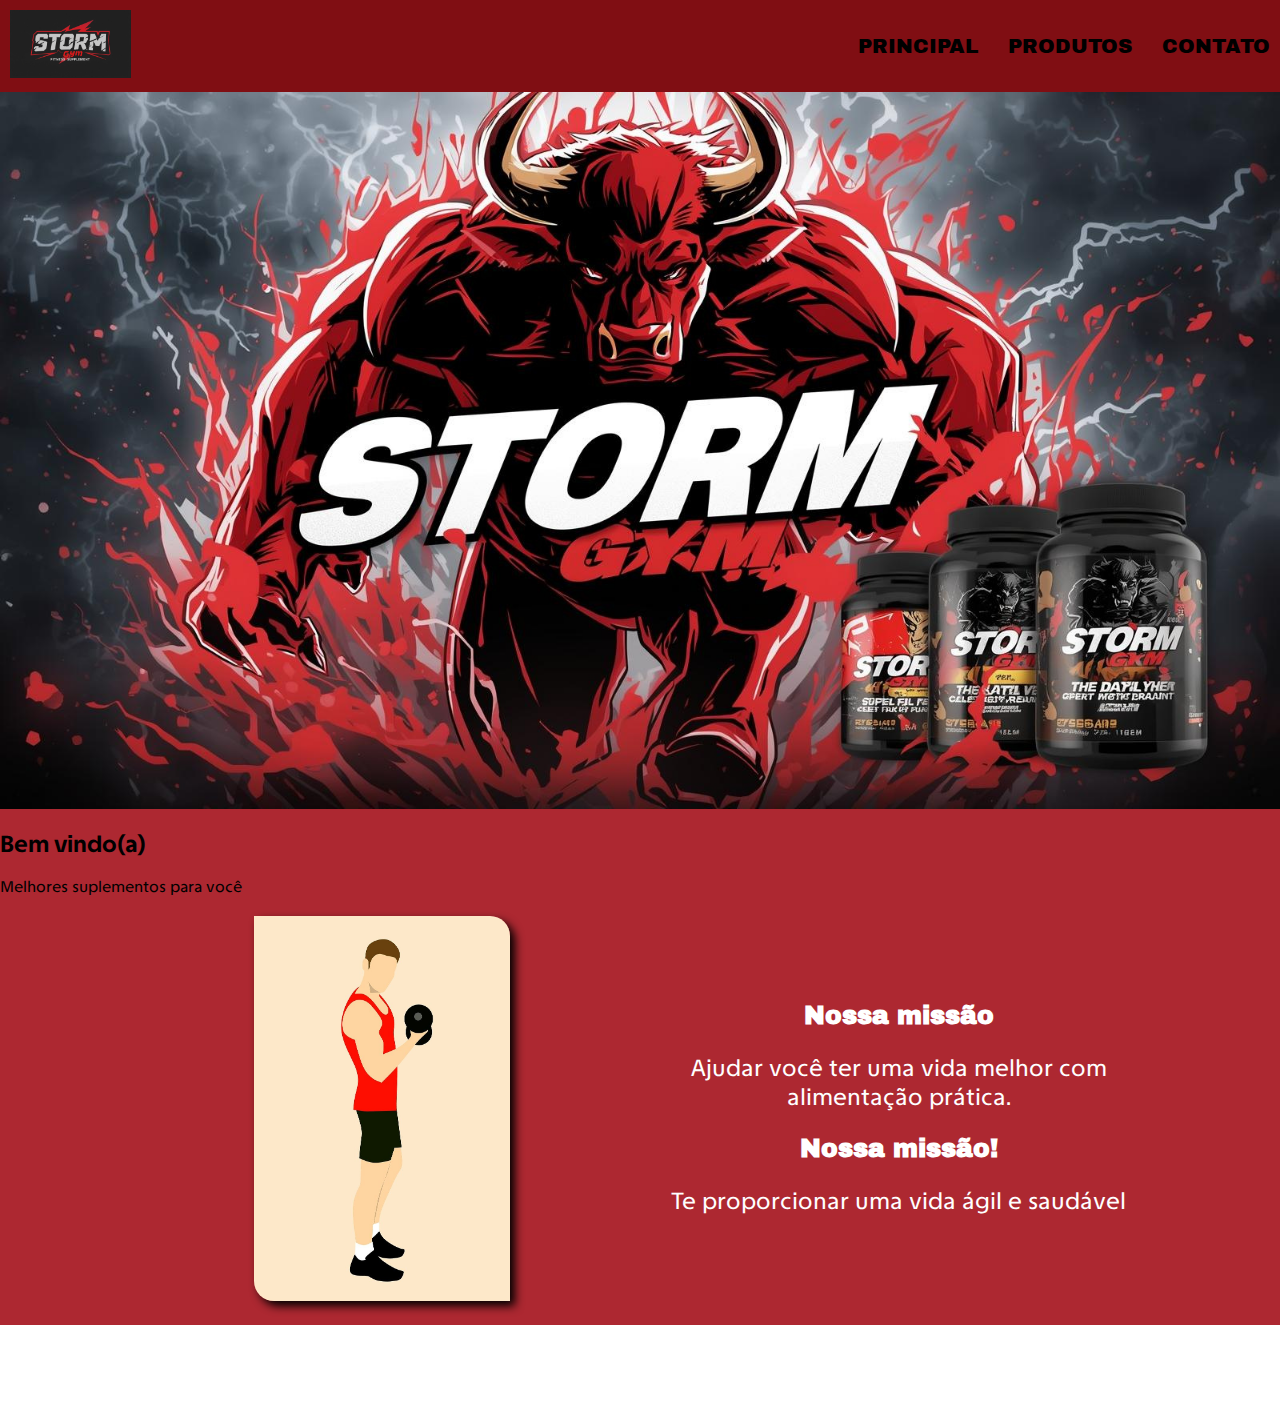
<file: index.html>
<!DOCTYPE html>
<html lang="pt-br">
<head>
    <meta charset="UTF-8">
    <meta http-equiv="X-UA-Compatible" content="IE=edge">
    <meta name="viewport" content="width=device-width, initial-scale=1.0">
    <title>Storm gym</title>
    <link rel="stylesheet" href="style.css">
</head>
<body>
<header>
<div>
    <img class = "img-logo" src="img/logo.png" alt="">
</div>
<div>
    <ul class="menu">
     <a href="index.html">
        <li> Principal </li> </a>
     <a href="produtos.html">
        <li> Produtos </li> </a>
     <a href="">
        <li> Contato </li> </a>
    </ul>
</div>
</header>

 <main>
<section class="capa">
    <img src="img/capa.png" alt="">

</section>

<section class="apresntacao">
<h2> Bem vindo(a)</h2>
<p> Melhores suplementos para você</p>

</section>
<section class="sobre">

    <div class="sobre-img">
        <img src="img/propaganda.jpg" alt="">
    </div>

    <div>
    <h2>Nossa missão</h2>
    <p> Ajudar você ter uma vida melhor com alimentação prática. </p>

    <h2>Nossa missão!</h2>
    <p>Te proporcionar uma vida ágil e saudável</p>
    </div>

</section>
 </main>

 <footer>
    <p>Storm gym - Todos os direitos reservados</p>
 </footer>


</body>
</html>
</file>
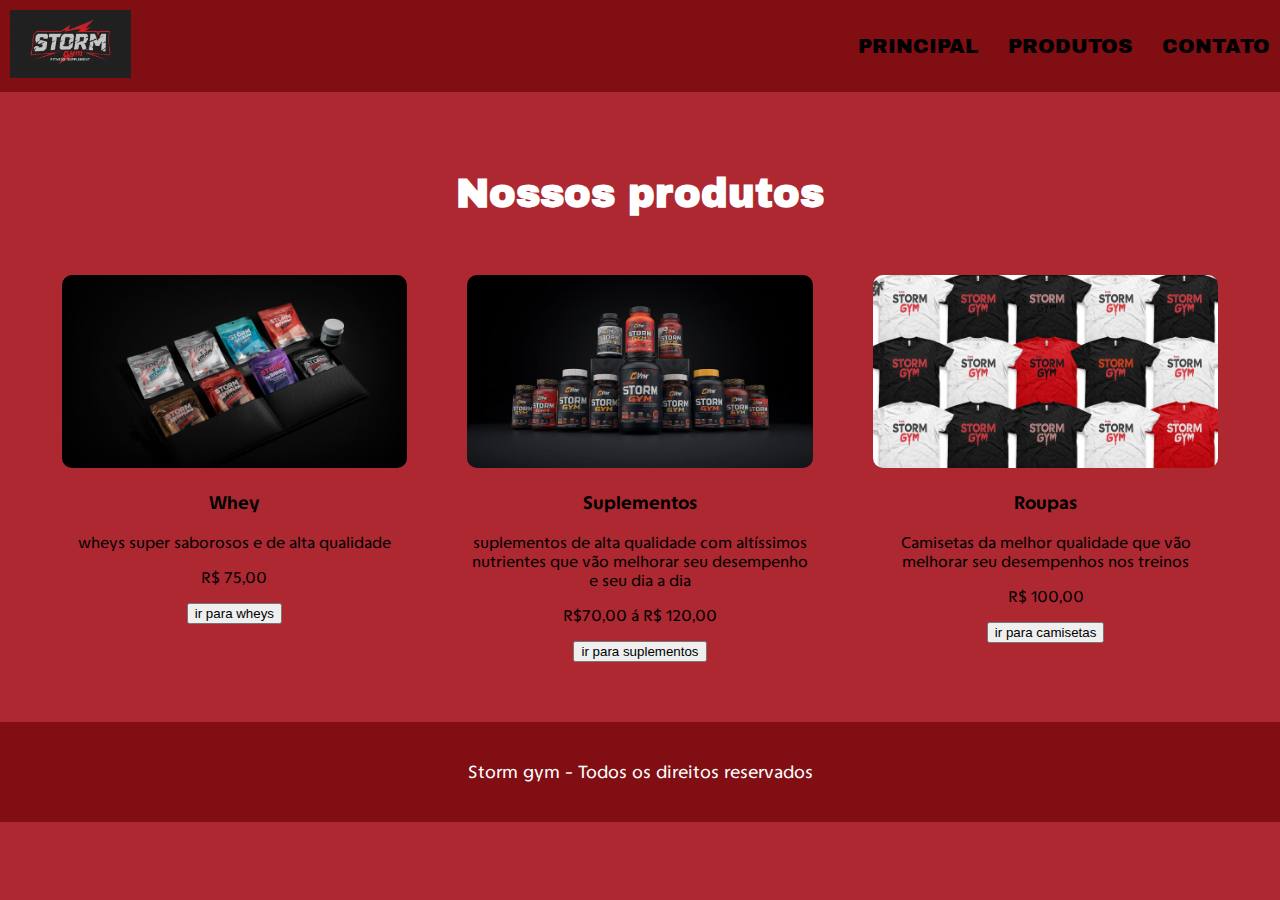
<file: 2025--storm-gym-main/produtos.html>
<!DOCTYPE html>
<html lang="pt-br">

<head>
    <meta charset="UTF-8">
    <meta http-equiv="X-UA-Compatible" content="IE=edge">
    <meta name="viewport" content="width=device-width, initial-scale=1.0">
    <title>Storm gym - produtos</title>
    <link rel="stylesheet" href="style.css">
</head>

<body>
    <header>
        <div>
            <img class="img-logo" src="img/logo.png" alt="">
        </div>
        <div>
            <ul class="menu">
                <a href="index.html">
                    <li> Principal </li>
                </a>
                <a href="produtos.htmls">
                    <li>
                        Produtos </li>
                </a>
                <a href="">
                    <li>
                        Contato </li>
                </a>
            </ul>
        </div>
    </header>
    <main>
        <section class="produtos">
            <h2> Nossos produtos </h2>
            <div class="lista-produtos">
                <div class="produto">
                    <img src="img/whey protein.png" alt="">
                    <h3>Whey</h3>
                    <p> wheys super saborosos e de alta qualidade </p>
                    <p>R$ 75,00</p>
                    <button> ir para wheys </button>
                </div>

                <div class="produto">
                    <img src="img/suplementos.png" alt="">
                    <h3>Suplementos</h3>
                    <p> suplementos de alta qualidade com altíssimos nutrientes que vão melhorar seu desempenho e seu
                        dia a dia </p>
                    <p> R$70,00 á R$ 120,00</p>
                    <button> ir para suplementos </button>
                </div>

                <div class="produto">
                    <img src="img/Roupas.png" alt="">
                    <h3>Roupas</h3>
                    <p> Camisetas da melhor qualidade que vão melhorar seu desempenhos nos treinos </p>
                    <p>R$ 100,00 </p>
                    <button> ir para camisetas </button>
                </div>

            </div>



        </section>

    </main>

    <footer>
        <p>Storm gym - Todos os direitos reservados</p>
    </footer>

</body>

</html>
</file>
<file: style.css>
@import url('https://fonts.googleapis.com/css2?family=Archivo+Black&family=TASA+Explorer:wght@400..800&display=swap');

:root{
--preto: #000000;
--preto-2: #38040eff;
--bordô: #640d14ff;
--escarlate: #800e13ff;
--vermelho: #ad2831ff;
--branco: #ffffffff;
--texto: "TASA Explorer", sans-serif;
--titulo: "Archivo Black", sans-serif;

}

body{
    background-color: var(--vermelho);
    font-family: var(--texto);
    margin: 0;
}

header{
    background-color: var(--escarlate);
    display: flex;
    justify-content: space-around;
    padding: 10px;
    align-items: center;
} 

.img-logo{
    width: 15%;
}

.menu{
    display: flex;
    list-style: none;
    gap: 30px;
    
    font-size: 20px;
    font-family: var(--titulo);
    text-transform: uppercase ;
}

.menu a {
    text-decoration: none;
    color: var(--preto);
}

.menu a:hover{
    color: var(--branco);
    transition: 0.5s;
}

.capa img{
    width: 100%;
    height: auto;
    display: flex;
    justify-content: center;
    align-items: center;
    overflow: hidden;
    }
    
    .capa img{
    width: 100%;
    height: auto;
    display: block;
    object-fit: cover;
    }
    
    .apresentacao{
    font-family: var(--titulo);
    text-align: center;
    margin: 40px 0;
    }

    .apresentacao h2{
        color: var(--branco);
        font-size: 50px;
    }

    .apresentacao p{
        color: var(--preto);
        font-size: 25px;
        font-family: var(--texto);
    }

    .sobre{
        display: flex;
        justify-content: center;
        align-items: center;
        margin: 20px 0;
        gap: 5px;
    }

    .sobre div{
        width: 40%;
        text-align: center;
    }

    .sobre-img img{
        width: 50%;
        border-radius: 0px 20px 0px 20px;
        box-shadow: 5px 5px 10px #000000 ;
    }

    .sobre h2{
        font-family: var(--titulo);
        font-size: 25px;
        color: var(--branco);
        margin-bottom: 15px;
    }

    .sobre p{
        font-size: 24px;
        color: var(--branco);
    }

    footer{
        background-color: var(--branco);
        height: 100px;
        display: flex;
        align-items: center;
        justify-content: center;
        color: var(--branco);
        font-size: 18px;
    }
</file>
<file: 2025--storm-gym-main/style.css>
@import url('https://fonts.googleapis.com/css2?family=Archivo+Black&family=TASA+Explorer:wght@400..800&display=swap');

:root{
--preto: #000000;
--preto-2: #38040eff;
--bordô: #640d14ff;
--escarlate: #800e13ff;
--vermelho: #ad2831ff;
--branco: #ffffffff;
--texto: "TASA Explorer", sans-serif;
--titulo: "Archivo Black", sans-serif;

}

body{
    background-color: var(--vermelho);
    font-family: var(--texto);
    margin: 0;
}

header{
    background-color: var(--escarlate);
    display: flex;
    justify-content: space-around;
    padding: 10px;
    align-items: center;
} 

.img-logo{
    width: 15%;
}

.menu{
    display: flex;
    list-style: none;
    gap: 30px;
    
    font-size: 20px;
    font-family: var(--titulo);
    text-transform: uppercase ;
}

.menu a {
    text-decoration: none;
    color: var(--preto);
}

.menu a:hover{
    color: var(--branco);
    transition: 0.5s;
}

.capa img{
    width: 100%;
    height: auto;
    display: flex;
    justify-content: center;
    align-items: center;
    overflow: hidden;
    }
    
    .capa img{
    width: 100%;
    height: auto;
    display: block;
    object-fit: cover;
    }
    
    .apresentacao{
    font-family: var(--titulo);
    text-align: center;
    margin: 40px 0;
    }

    .apresentacao h2{
        color: var(--branco);
        font-size: 50px;
    }

    .apresentacao p{
        color: var(--preto);
        font-size: 25px;
        font-family: var(--texto);
    }

    .sobre{
        display: flex;
        justify-content: center;
        align-items: center;
        margin: 20px 0;
        gap: 5px;
    }

    .sobre div{
        width: 40%;
        text-align: center;
    }

    .sobre-img img{
        width: 50%;
        border-radius: 0px 20px 0px 20px;
        box-shadow: 5px 5px 10px #000000 ;
    }

    .sobre h2{
        font-family: var(--titulo);
        font-size: 25px;
        color: var(--branco);
        margin-bottom: 15px;
    }

    .sobre p{
        font-size: 24px;
        color: var(--branco);
    }

    footer{
        background-color: var(--escarlate);
        height: 100px;
        display: flex;
        align-items: center;
        justify-content: center;
        color: var(--branco);
        font-size: 18px;
    }

    /* Produtos */
    
    .produtos{
        padding: 40px 0;
        text-align: center;
    }

    .produtos h2{
        font-family: var(--titulo);
        font-size: 40px;
        color: var(--branco);
        margin: 40px 0;
    }
    .lista-produtos{
        display: flex;
        justify-content: center;
        flex-wrap: wrap;
        gap: 20px;
    }
    .produto{
        background-color: var(--vermelho);
        width: 27%;
        padding: 20px;
        border-radius: 10px;
    }

    .produto img{
        width: 100%;
        border-radius: 10px;
    }
</file>
